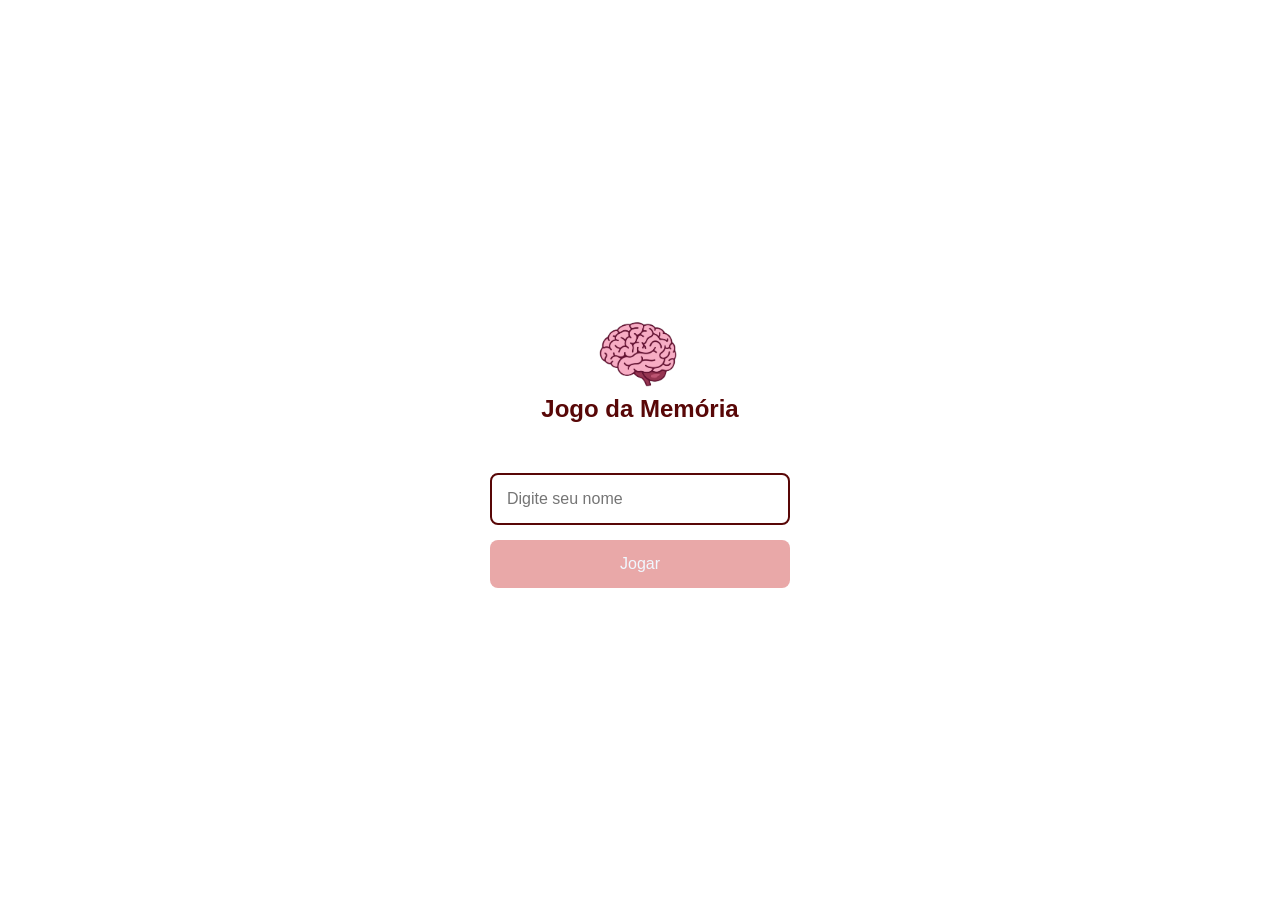
<file: index.html>
<!DOCTYPE html>
<html lang="en">
<head>
    <meta charset="UTF-8">
    <meta name="viewport" content="width=device-width, initial-scale=1.0">
    <link rel="stylesheet" href="./css/reset.css">
    <link rel="stylesheet" href="./css/login.css">
   <script defer src="./js/login.js"></script>

    
    <title>Jodo da Memória</title>
</head>
<body>
   <form class="login_form">
  
    <div class="login_header">
        <img src="imagens/brain.png" alt="brain icon">
        <h1>Jogo da Memória</h1>
    </div>

    <input type="text" placeholder="Digite seu nome" class="login_input">
    <button type="submit" class="login_button" disabled>Jogar</button>

   </form>

</body>
</html>
</file>
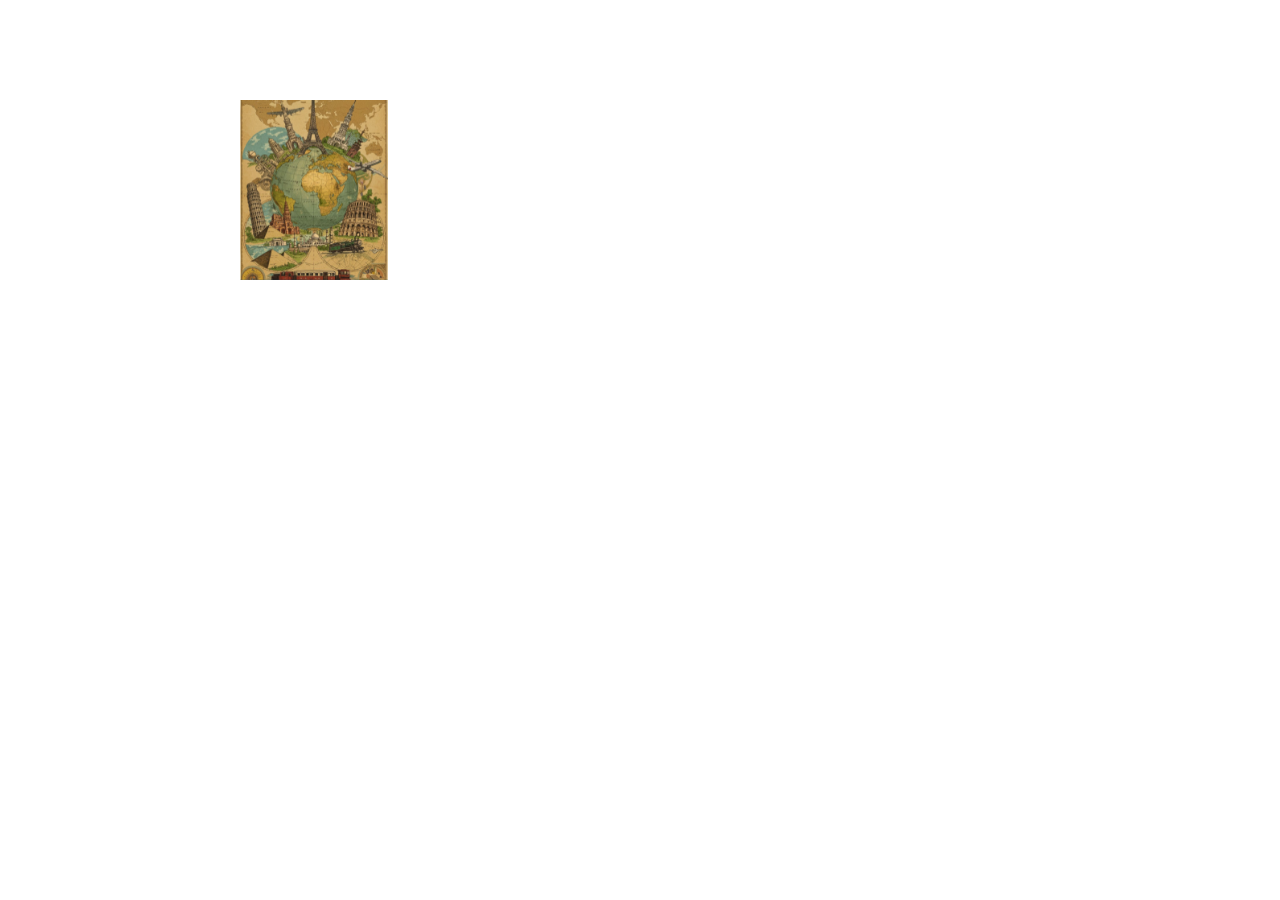
<file: pages/game.html>
<!DOCTYPE html>
<html lang="en">
<head>
    <meta charset="UTF-8">
    <meta name="viewport" content="width=device-width, initial-scale=1.0">
    <link rel="stylesheet" href="../css/reset.css">
    <link rel="stylesheet" href="../css/game.css">
    <title>Jodo da Memória | Login</title>
</head>
<body>
    <div class="grid">
       <div class="card">
        <div class="face front"></div>
        <div class=" face back"></div>
       </div>
       
    </div>
</body>
</html>
</file>
<file: css/login.css>
.login_form{
display: flex;
flex-direction: column;
align-items: center;
height: 100vh;
background-color: rgb(255, 255, 255);
justify-content: center;
}

.login_header {
    display: flex;
    align-items: center;
    flex-direction: column;
    justify-content: center;
    margin-bottom: 50px;

}

.login_header img{
    width: 100px;
}

.login_header h1{
    color: rgb(88, 7, 7) ;
    font-size: 1.5em;
}

.login_input{
    border: 2px solid rgb(88, 7, 7);
    border-radius: 8px;
    color: blueviolet;
    font-size: 1em;
    margin-bottom: 15px;
    width: 100%;
    max-width: 300px;
    outline: none;
    padding: 15px;

}

.login_button {
    background-color: rgb(194, 65, 65);
    border-radius: 8px;
    color: aliceblue;
    cursor: pointer;
    font-size: 1em;
    max-width: 300px;
    padding: 15px;
    width: 100%;
}

.login_button:disabled{
    background-color: #e9a8a8;
}
</file>
<file: css/game.css>
.grid{
    display: grid;
    width: 100%;
    grid-template-columns: repeat(5, 1fr) ;
    max-width: 800px;
    gap: 15px;

    margin: 100px auto;
}

.card{
    aspect-ratio: 3/4;
    width: 100%;
    height: 180px;
    border-radius: 10px;
    position: relative;
    transition: all 400ms ease;
    transform-style: preserve-3d;
}

.face{
    width: 100% ;
    height: 100%;
    position: absolute;
     background-size: cover;
    background-position: center;
}

.front{
    background-image: url('../imagens/africa_do_sul.jpg');
     background-size: cover;
    background-position: center;
}

.back{
    background-image: url('../imagens/mapa.jpg');
    background-size: cover;
    background-position: center;
    backface-visibility: hidden;

}

.card:hover{
    transform: rotateY(180deg);
}
</file>
